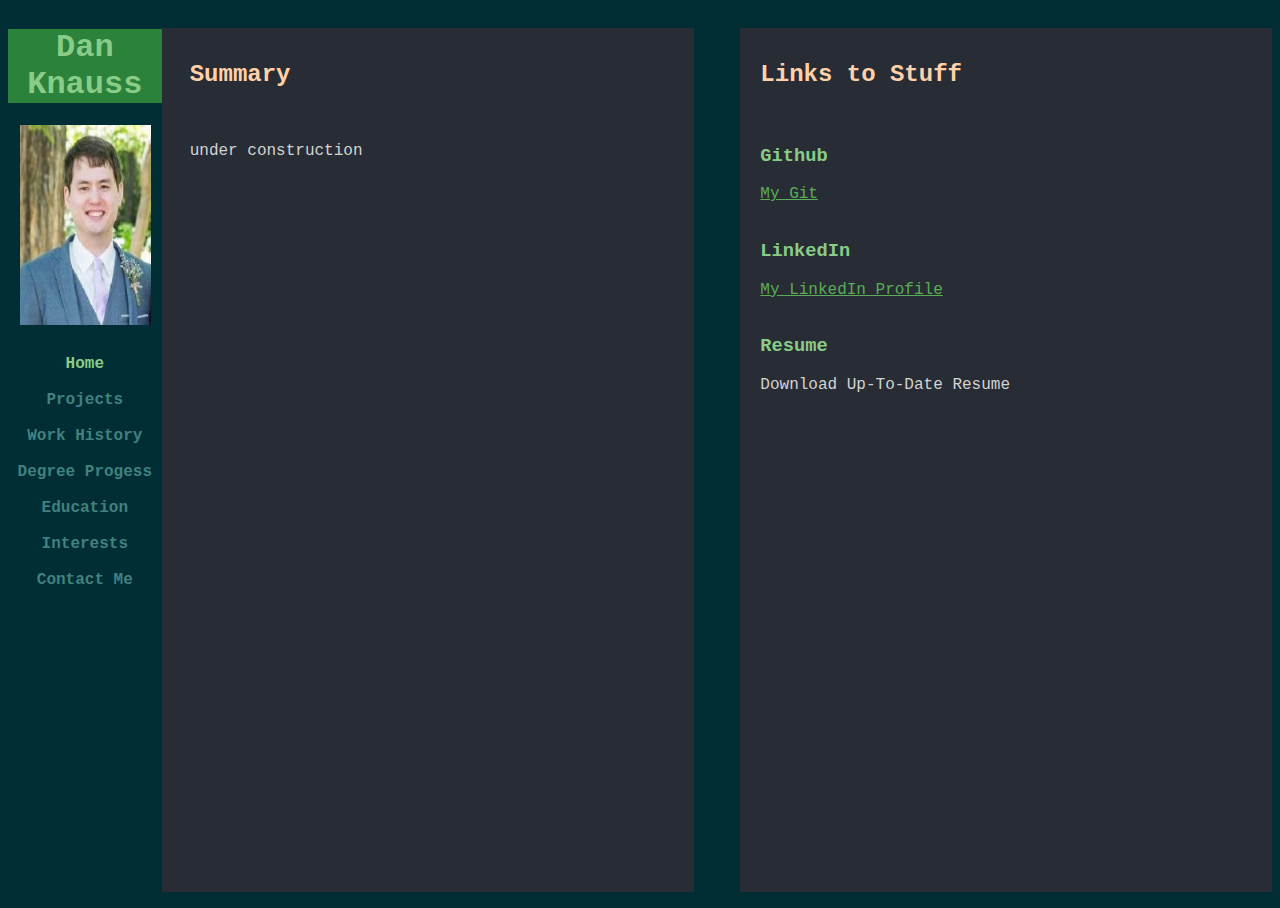
<file: index.html>
<!DOCTYPE html>
<html lang="en">

<head>
    <title>Dan's Website</title>
    <meta charset="utf-8">
    <meta name="description" content="Home page for this website, summary, links">

    <link rel="stylesheet" href="dans.css">

    <script src="dans.js"></script>

</head>


<body>

    <div class="left">

        <div class="left-wrapper">

            <div class="header">
                <h1>Dan Knauss</h1>
            </div>

            <div class="profile"></div>

            <div class="side-nav">

                <div class="ul">

                    <div class="li">

                        <a href="index.html">
                            <div class="rs">Home</div>
                        </a>

                    </div>&nbsp;

                    <div class="li">
                        <div class="a"><a href="programmingprojects.html">Projects</a></div>
                    </div>&nbsp;

                    <div class="li">
                        <div class="a"><a href="workhistory.html">Work History</a></div>
                    </div>&nbsp;

                    <div class="li">
                        <div class="a"><a href="progress.html">Degree Progess</a></div>
                    </div>&nbsp;

                    <div class="li">
                        <div class="a"><a href="education.html">Education</a></div>
                    </div>&nbsp;

                    <div class="li">
                        <div class="a"><a href="interests.html">Interests</a></div>
                    </div>&nbsp;

                    <div class="li">
                        <div class="a"><a href="contactme.html">Contact Me</a></div>
                    </div>&nbsp;

                </div>

            </div>
            <!--side-nav-->

        </div>
        <!--endLEFTwrapper-->


    </div>
    <!--LEFT -->


    <div class="right">

        <div class="main">

            <div class="right-left">

                <div class="right-left-wrapper">



                    <div class="h2">
                        <h2>Summary</h2>
                    </div>&nbsp;
                    <p>
                        under construction
                    </p>

                    <!-- <p>When I was 13, I took apart my family's computer. After observing each part, I carefully put it back together in working order. Since then I've built several computers completely from scratch, both for myself and for friends.</p>

                    <p>I'm currently working on finishing my undergraduate degree (B.S.) in Software Engineering, through ASU online.</p>

                    <p>While doing so, I'd like to find a job in Computer Programming or in a closely related field so that I can deepen my programming knowledge and skillset.</p>

                    <p>If you're an interested employer and want to contact me, click on the "Contact Me" link at the bottom of the nav bar.</p>

                    <p>If you're a fellow coder that has a cool project that you'd like to collaborate on, let me know!</p> -->

                </div>
                <!--endRIGHTLEFTwrapper-->
            </div>
            <!--end RIGHTLEFT -->


            <div class="right-right">

                <div class="right-right-wrapper">

                    <div class="h2">
                        <h2>Links to Stuff</h2>
                    </div>&nbsp;

                    <div class="h3">
                        <h3>Github</h3></div>
                    
                    <div class="a"><a href="https://github.com/sandalhathat">My Git</a></div>
                    &nbsp;

                    <div class="h3">
                        <h3>LinkedIn</h3>
                    </div>

                    <div class="a">
                        <a href="www.linkedin.com/in/danieldknauss">My LinkedIn Profile
                    </a></div>
                    &nbsp;

                    <div class="h3">
                        <h3>Resume</h3>
                    </div>
                    <p>Download Up-To-Date Resume</p>&nbsp;

                </div>
                <!--endRIGHTRIGHTwrapper-->

            </div>
            <!--ENDRIGHTRIGHT -->

        </div>
        <!--endmain-->

    </div>
    <!--endRIGHT-->

</body>

</html>
</file>
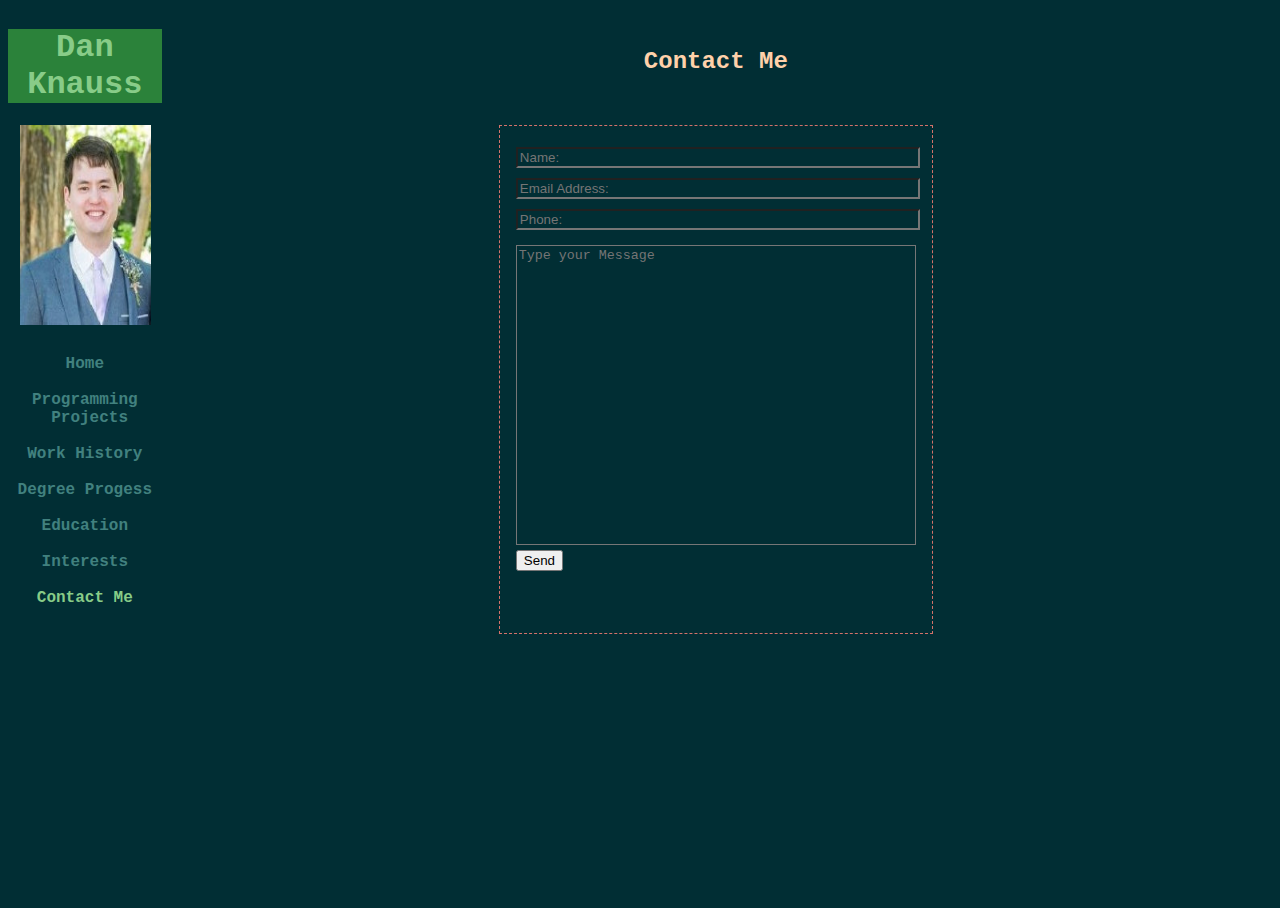
<file: contactme.html>
<!DOCTYPE html>
<html lang="en">

<head>
    <title>Dan's Website</title>
    <meta charset="utf-8">
    <meta name="description" content="how to get in touch with me, contact, email">
    <link rel="stylesheet" href="dans.css">
</head>


<body>

    <div class="left">

        <div class="left-wrapper">

            <div class="header">
                <h1>Dan Knauss</h1>
            </div>

            <div class="profile"></div>

            <div class="side-nav">

                <div class="ul">

                    <div class="li">
                        <div class="a"><a href="index.html">Home</a></div>
                    </div>&nbsp;

                    <div class="li">
                        <div class="a"><a href="programmingprojects.html">Programming &nbsp;Projects</a></div>
                    </div>&nbsp;

                    <div class="li">
                        <div class="a"><a href="workhistory.html">Work History</a></div>
                    </div>&nbsp;

                    <div class="li">
                        <div class="a"><a href="progress.html">Degree Progess</a></div>
                    </div>&nbsp;

                    <div class="li">
                        <div class="a"><a href="education.html">Education</a></div>
                    </div>&nbsp;

                    <div class="li">
                        <div class="a"><a href="interests.html">Interests</a></div>
                    </div>&nbsp;

                    <div class="li">
                        <div class="a">
                            <a href="contactme.html">
                                <div class="rs">Contact Me</div>
                            </a>
                        </div>
                    </div>&nbsp;

                </div>

            </div>
            <!--side-nav-->

        </div>
        <!--endLEFTwrapper-->


    </div>
    <!--LEFT -->


    <div class="right">

        <div class="main">



            <div class="h2">
                <div class="h2-wrapper">
                    <h2>Contact Me</h2>
                </div>
            </div>
            <!--endh2-->

            <div class="form">
                <form>
                    <div class="form-wrapper">
                        <input type="text" name="name" placeholder="Name: " />
                        <input type="email" name="email" placeholder="Email Address: " />
                        <input type="text" name="phone" placeholder="Phone: " />
                    </div>

                    <textarea name="message" placeholder="Type your Message"></textarea>
                    <input type="submit" value="Send" />

                </form>

            </div>

        </div>
        <!--endmain-->

    </div>
    <!--endRIGHT-->

</body>

</html>
</file>
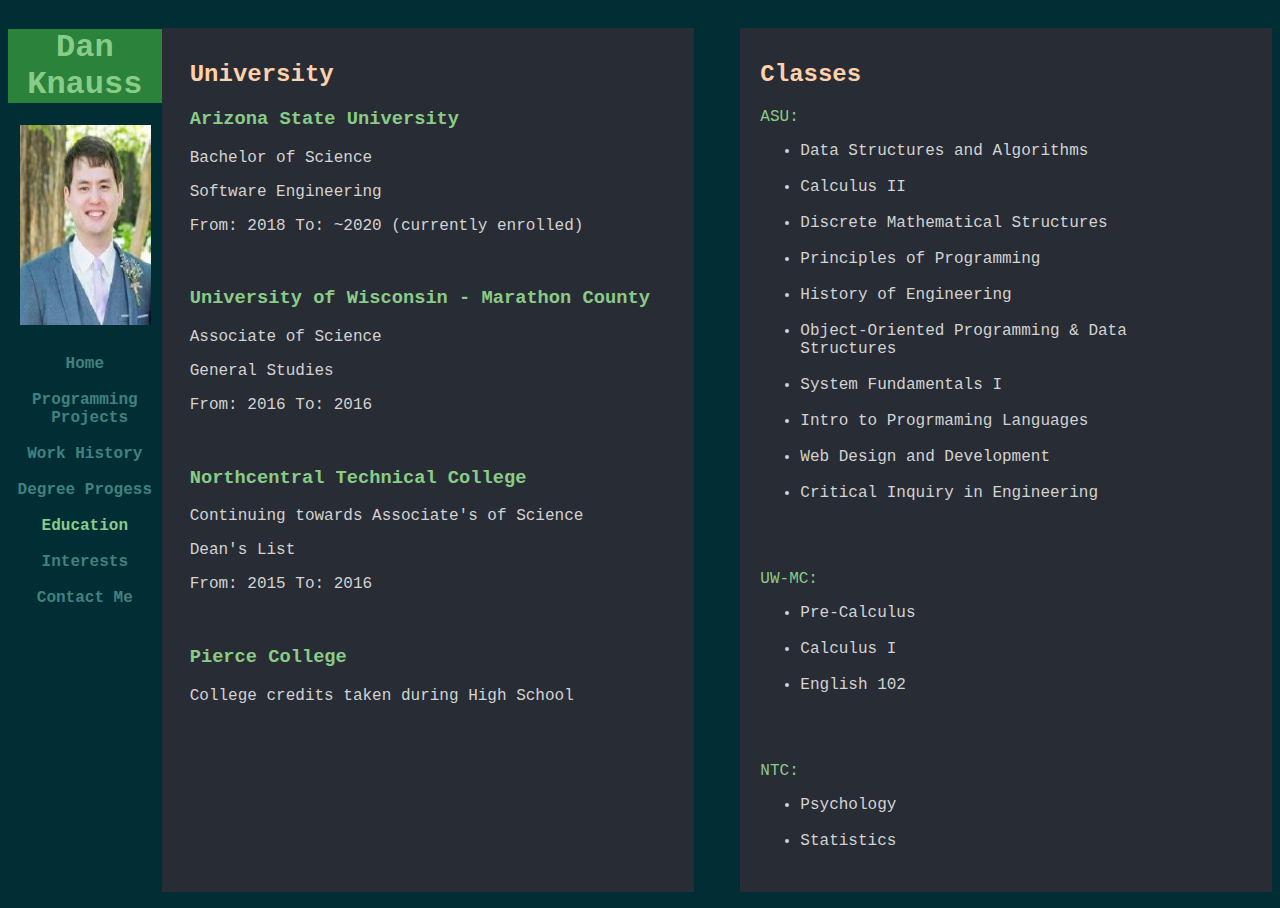
<file: education.html>
<!DOCTYPE html>
<html lang="en">

<head>
    <title>Dan's Website</title>
    <meta charset="utf-8">
    <meta name="description" content="education, mostly higher education">


    <link rel="stylesheet" href="dans.css">
</head>

<body>

    <div class="left">

        <div class="left-wrapper">

            <div class="header">
                <h1>Dan Knauss</h1>
            </div>

            <div class="profile"></div>

            <div class="side-nav">

                <div class="ul">

                    <div class="li">
                        <div class="a"><a href="index.html">Home</a></div>
                    </div>&nbsp;

                    <div class="li">
                        <div class="a"><a href="programmingprojects.html">Programming &nbsp;Projects</a></div>
                    </div>&nbsp;

                    <div class="li">
                        <div class="a"><a href="workhistory.html">Work History</a></div>
                    </div>&nbsp;

                    <div class="li">
                        <div class="a"><a href="progress.html">Degree Progess</a></div>
                    </div>&nbsp;

                    <div class="li">
                        <div class="a">
                            <a href="education.html">
                                <div class="rs">Education</div>
                            </a>
                        </div>
                    </div>&nbsp;

                    <div class="li">
                        <div class="a"><a href="interests.html">Interests</a></div>
                    </div>&nbsp;

                    <div class="li">
                        <div class="a"><a href="contactme.html">Contact Me</a></div>
                    </div>&nbsp;

                </div>

            </div>
            <!--side-nav-->

        </div>
        <!--endLEFTwrapper-->


    </div>
    <!--LEFT -->


    <div class="right">

        <div class="main">

            <div class="right-left">

                <div class="right-left-wrapper">

                    <div class="h2">
                        <h2>University</h2>
                    </div>

                    <div class="h3">
                        <h3>Arizona State University</h3>
                    </div>
                    <p>Bachelor of Science</p>
                    <p>Software Engineering</p>
                    <p>From: 2018 To: ~2020 (currently enrolled)</p>&nbsp;
                    <!--next-->

                    <div class="h3">
                        <h3>University of Wisconsin - Marathon County</h3>
                    </div>
                    <p>Associate of Science</p>
                    <p>General Studies</p>
                    <p>From: 2016 To: 2016</p>&nbsp;
                    <!--next-->


                    <div class="h3">
                        <h3>Northcentral Technical College</h3>
                    </div>
                    <p>Continuing towards Associate's of Science</p>

                    <p>Dean's List</p>
                    <p>From: 2015 To: 2016</p>&nbsp;
                    <!--next-->


                    <div class="h3">
                        <h3>Pierce College</h3>
                    </div>
                    <p>College credits taken during High School</p>&nbsp;
                    <!--next-->


                </div>
                <!--endRIGHTLEFTwrapper-->

            </div>
            <!--end RIGHTLEFT -->

            <div class="right-right">

                <div class="right-right-wrapper">
                    <!-- <div class="scroller"></div> -->

                    <div class="h2">


                        <h2>Classes</h2>

                    </div>
                    <div class="rs">
                        <p>ASU:</p>
                    </div>
                    <ul>
                        <li>Data Structures and Algorithms<br/><br/></li>
                        <li>Calculus II<br/><br/></li>
                        <li>Discrete Mathematical Structures<br/><br/></li>
                        <li>Principles of Programming<br/><br/></li>
                        <li>History of Engineering<br/><br/></li>
                        <li>Object-Oriented Programming & Data Structures<br/><br/></li>
                        <li>System Fundamentals I<br/><br/></li>
                        <li>Intro to Progrmaming Languages<br/><br/></li>
                        <li>Web Design and Development<br/><br/></li>
                        <li>Critical Inquiry in Engineering<br/><br/></li>

                    </ul>
                    &nbsp;
                    <!--next-->

                    <div class="rs">
                        <p>UW-MC:</p>
                    </div>
                    <ul>
                        <li>Pre-Calculus<br/><br/></li>
                        <li>Calculus I<br/><br/></li>
                        <li>English 102<br/><br/></li>

                    </ul>
                    &nbsp;
                    <!--next-->

                    <div class="rs">
                        <p>NTC:</p>
                    </div>
                    <ul>
                        <li>Psychology<br/><br/></li>
                        <li>Statistics<br/><br/></li>

                    </ul>
                    &nbsp;
                    <!--next-->

                </div>
                <!--endRIGHTRIGHTwrapper-->

            </div>
            <!--ENDRIGHTRIGHT -->

        </div>
        <!--endmain-->

    </div>
    <!--endRIGHT-->

</body>

</html>
</file>
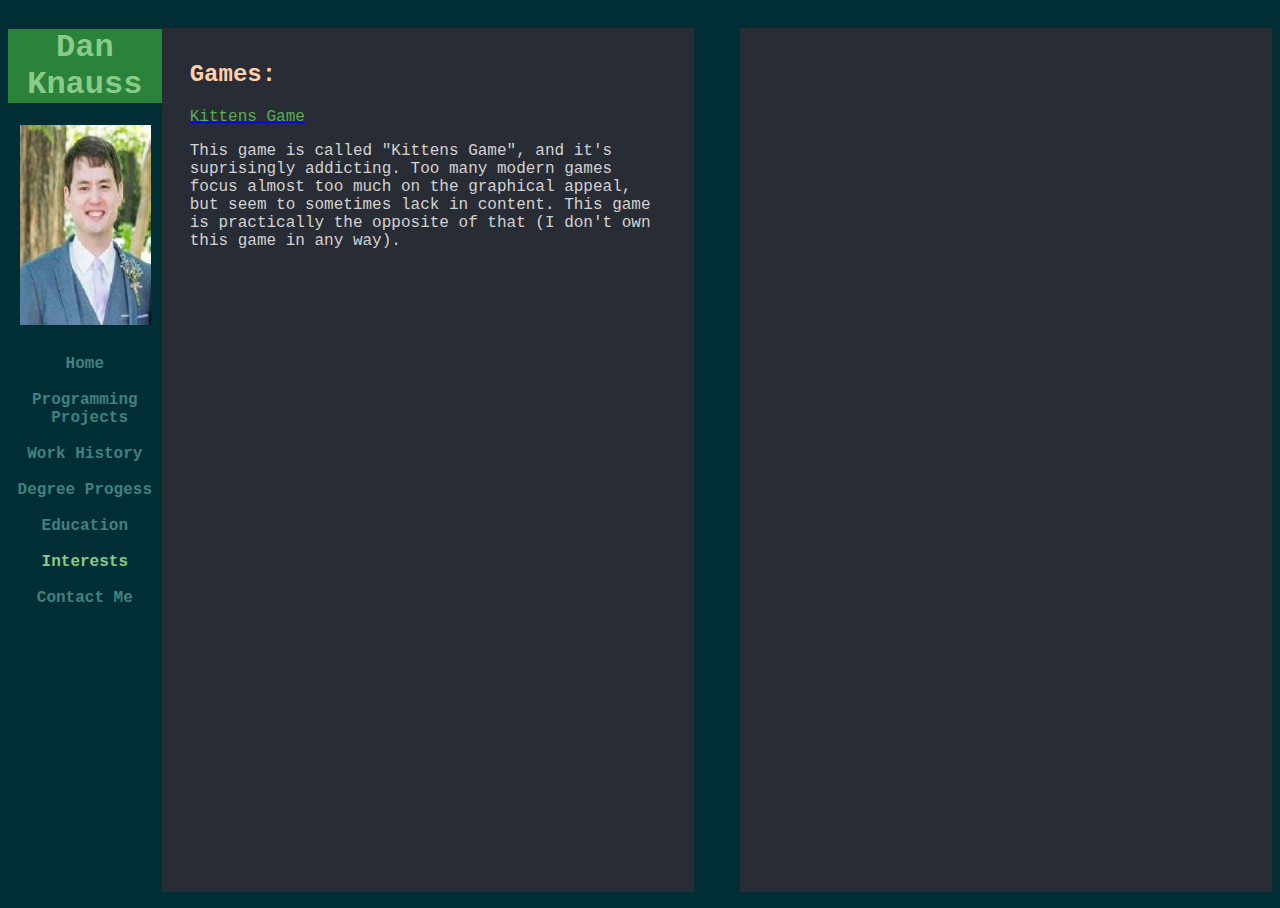
<file: interests.html>
<!DOCTYPE html>
<html lang="en">

<head>
    <title>Dan's Website</title>
    <meta charset="utf-8">
    <meta name="description" content="some stuff I find cool, kittens game">
    <link rel="stylesheet" href="dans.css">
</head>


<body>

    <div class="left">

        <div class="left-wrapper">

            <div class="header">
                <h1>Dan Knauss</h1>
            </div>

            <div class="profile"></div>

            <div class="side-nav">

                <div class="ul">

                    <div class="li">
                        <div class="a"><a href="index.html">Home</a></div>
                    </div>&nbsp;

                    <div class="li">
                        <div class="a"><a href="programmingprojects.html">Programming &nbsp;Projects</a></div>
                    </div>&nbsp;

                    <div class="li">
                        <div class="a"><a href="workhistory.html">Work History</a></div>
                    </div>&nbsp;

                    <div class="li">
                        <div class="a"><a href="progress.html">Degree Progess</a></div>
                    </div>&nbsp;

                    <div class="li">
                        <div class="a"><a href="education.html">Education</a></div>
                    </div>&nbsp;

                    <div class="li">
                        <div class="a">
                            <a href="interests.html">
                                <div class="rs">Interests</div>
                            </a>
                        </div>
                    </div>&nbsp;

                    <div class="li">
                        <div class="a"><a href="contactme.html">Contact Me</a></div>
                    </div>&nbsp;

                </div>


            </div>
            <!--side-nav-->

        </div>
        <!--endLEFTwrapper-->


    </div>
    <!--LEFT -->


    <div class="right">

        <div class="main">

            <div class="right-left">

                <div class="right-left-wrapper">

                    <div class="h2">
                        <h2>Games:</h2>
                    </div>

                    <div class="h3">
                        <a href="http://bloodrizer.ru/games/kittens/#">
                            <div class="a">Kittens Game</div>
                        </a>
                    </div>



                    <p>This game is called "Kittens Game", and it's suprisingly addicting. Too many modern games focus almost too much on the graphical appeal, but seem to sometimes lack in content. This game is practically the opposite of that (I don't
                        own this game in any way).</p>

                </div>
                <!--endRIGHTLEFTwrapper-->

            </div>
            <!--end RIGHTLEFT -->




            <div class="right-right">

                <div class="right-right-wrapper">




                </div>
                <!--endRIGHTRIGHTwrapper-->

            </div>
            <!--ENDRIGHTRIGHT -->


        </div>
        <!--endmain-->

    </div>
    <!--endRIGHT-->










</body>













</html>
</file>
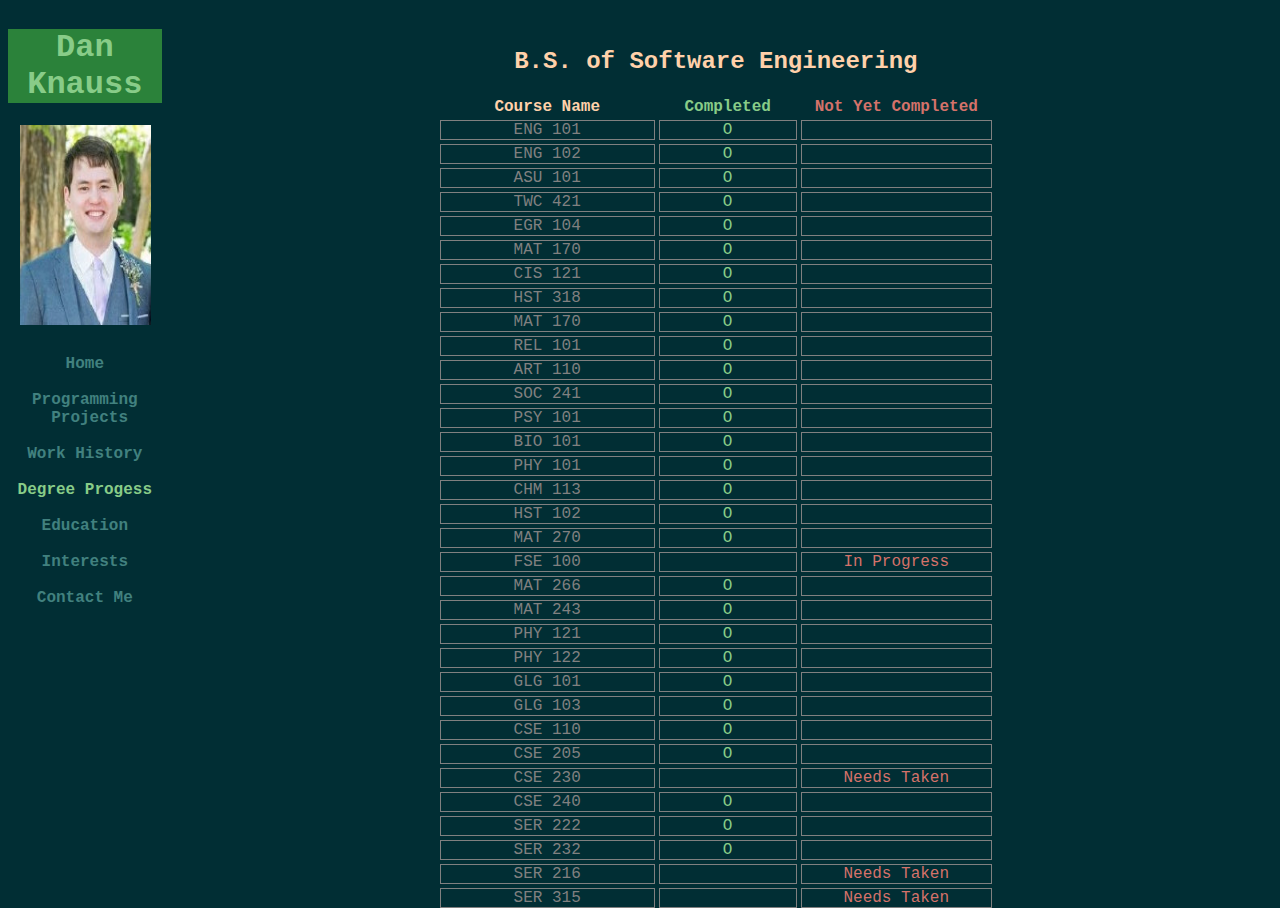
<file: progress.html>
<!DOCTYPE html>
<html lang="en">

<head>
    <title>Dan's Website</title>
    <meta charset="utf-8">
    <meta name="description" content="degree progress, classes until graduated">
    <link rel="stylesheet" href="dans.css">
</head>


<body>

    <div class="left">

        <div class="left-wrapper">

            <div class="header">
                <h1>Dan Knauss</h1>
            </div>

            <div class="profile"></div>

            <div class="side-nav">

                <div class="ul">

                    <div class="li">
                        <div class="a"><a href="index.html">Home</a></div>
                    </div>&nbsp;

                    <div class="li">
                        <div class="a"><a href="programmingprojects.html">Programming &nbsp;Projects</a></div>
                    </div>&nbsp;

                    <div class="li">
                        <div class="a"><a href="workhistory.html">Work History</a></div>
                    </div>&nbsp;

                    <div class="li">
                        <div class="a">
                            <a href="progress.html">
                                <div class="rs">Degree Progess</div>
                            </a>
                        </div>
                    </div>&nbsp;

                    <div class="li">
                        <div class="a"><a href="education.html">Education</a></div>
                    </div>&nbsp;

                    <div class="li">
                        <div class="a"><a href="interests.html">Interests</a></div>
                    </div>&nbsp;

                    <div class="li">
                        <div class="a"><a href="contactme.html">Contact Me</a></div>
                    </div>&nbsp;

                </div>

            </div>
            <!--side-nav-->

        </div>
        <!--endLEFTwrapper-->


    </div>
    <!--LEFT -->


    <div class="right">

        <div class="main">

            <div class="main-wrapper">

                <div class="h2">
                    <h2>B.S. of Software Engineering</h2>
                </div>
                <!--endh2-->

                <table>

                    <tr>
                        <th>
                            <div class="h2">
                                Course Name
                            </div>
                        </th>
                        <th>
                            <div class="h3">
                                Completed
                            </div>
                        </th>
                        <th>
                            <div class="rct">
                                Not Yet Completed
                            </div>
                        </th>
                    </tr>

                    <tr>
                        <td>
                            <div class="td">ENG 101</div>
                        </td>
                        <td>
                            <div class="td">
                                <div class="h3">O</div>
                            </div>
                        </td>
                        <td>
                            <div class="td">
                                <div class="rct">&nbsp;</div>
                            </div>
                        </td>
                    </tr>

                    <tr>
                        <td>
                            <div class="td">ENG 102</div>
                        </td>
                        <td>
                            <div class="td">
                                <div class="h3">O</div>
                            </div>
                        </td>
                        <td>
                            <div class="td">
                                <div class="rct">&nbsp;</div>
                            </div>
                        </td>
                    </tr>

                    <tr>
                        <td>
                            <div class="td">ASU 101</div>
                        </td>
                        <td>
                            <div class="td">
                                <div class="h3">O</div>
                            </div>
                        </td>
                        <td>
                            <div class="td">
                                <div class="rct">&nbsp;</div>
                            </div>
                        </td>
                    </tr>

                    <tr>
                        <td>
                            <div class="td">TWC 421</div>
                        </td>
                        <td>
                            <div class="td">
                                <div class="h3">O</div>
                            </div>
                        </td>
                        <td>
                            <div class="td">
                                <div class="rct">&nbsp;</div>
                            </div>
                        </td>
                    </tr>

                    <tr>
                        <td>
                            <div class="td">EGR 104</div>
                        </td>
                        <td>
                            <div class="td">
                                <div class="h3">O</div>
                            </div>
                        </td>
                        <td>
                            <div class="td">
                                <div class="rct">&nbsp;</div>
                            </div>
                        </td>
                    </tr>

                    <tr>
                        <td>
                            <div class="td">MAT 170</div>
                        </td>
                        <td>
                            <div class="td">
                                <div class="h3">O</div>
                            </div>
                        </td>
                        <td>
                            <div class="td">
                                <div class="rct">&nbsp;</div>
                            </div>
                        </td>
                    </tr>

                    <tr>
                        <td>
                            <div class="td">CIS 121</div>
                        </td>
                        <td>
                            <div class="td">
                                <div class="h3">O</div>
                            </div>
                        </td>
                        <td>
                            <div class="td">
                                <div class="rct">&nbsp;</div>
                            </div>
                        </td>
                    </tr>

                    <tr>
                        <td>
                            <div class="td">HST 318</div>
                        </td>
                        <td>
                            <div class="td">
                                <div class="h3">O</div>
                            </div>
                        </td>
                        <td>
                            <div class="td">
                                <div class="rct">&nbsp;</div>
                            </div>
                        </td>
                    </tr>

                    <tr>
                        <td>
                            <div class="td">MAT 170</div>
                        </td>
                        <td>
                            <div class="td">
                                <div class="h3">O</div>
                            </div>
                        </td>
                        <td>
                            <div class="td">
                                <div class="rct">&nbsp;</div>
                            </div>
                        </td>
                    </tr>

                    <tr>
                        <td>
                            <div class="td">REL 101</div>
                        </td>
                        <td>
                            <div class="td">
                                <div class="h3">O</div>
                            </div>
                        </td>
                        <td>
                            <div class="td">
                                <div class="rct">&nbsp;</div>
                            </div>
                        </td>
                    </tr>

                    <tr>
                        <td>
                            <div class="td">ART 110</div>
                        </td>
                        <td>
                            <div class="td">
                                <div class="h3">O</div>
                            </div>
                        </td>
                        <td>
                            <div class="td">
                                <div class="rct">&nbsp;</div>
                            </div>
                        </td>
                    </tr>

                    <tr>
                        <td>
                            <div class="td">SOC 241</div>
                        </td>
                        <td>
                            <div class="td">
                                <div class="h3">O</div>
                            </div>
                        </td>
                        <td>
                            <div class="td">
                                <div class="rct">&nbsp;</div>
                            </div>
                        </td>
                    </tr>

                    <tr>
                        <td>
                            <div class="td">PSY 101</div>
                        </td>
                        <td>
                            <div class="td">
                                <div class="h3">O</div>
                            </div>
                        </td>
                        <td>
                            <div class="td">
                                <div class="rct">&nbsp;</div>
                            </div>
                        </td>
                    </tr>

                    <tr>
                        <td>
                            <div class="td">BIO 101</div>
                        </td>
                        <td>
                            <div class="td">
                                <div class="h3">O</div>
                            </div>
                        </td>
                        <td>
                            <div class="td">
                                <div class="rct">&nbsp;</div>
                            </div>
                        </td>
                    </tr>

                    <tr>
                        <td>
                            <div class="td">PHY 101</div>
                        </td>
                        <td>
                            <div class="td">
                                <div class="h3">O</div>
                            </div>
                        </td>
                        <td>
                            <div class="td">
                                <div class="rct">&nbsp;</div>
                            </div>
                        </td>
                    </tr>

                    <tr>
                        <td>
                            <div class="td">CHM 113</div>
                        </td>
                        <td>
                            <div class="td">
                                <div class="h3">O</div>
                            </div>
                        </td>
                        <td>
                            <div class="td">
                                <div class="rct">&nbsp;</div>
                            </div>
                        </td>
                    </tr>

                    <tr>
                        <td>
                            <div class="td">HST 102</div>
                        </td>
                        <td>
                            <div class="td">
                                <div class="h3">O</div>
                            </div>
                        </td>
                        <td>
                            <div class="td">
                                <div class="rct">&nbsp;</div>
                            </div>
                        </td>
                    </tr>

                    <tr>
                        <td>
                            <div class="td">MAT 270</div>
                        </td>
                        <td>
                            <div class="td">
                                <div class="h3">O</div>
                            </div>
                        </td>
                        <td>
                            <div class="td">
                                <div class="rct">&nbsp;</div>
                            </div>
                        </td>
                    </tr>

                    <tr>
                        <td>
                            <div class="td">FSE 100</div>
                        </td>
                        <td>
                            <div class="td">
                                <div class="h3">&nbsp;</div>
                            </div>
                        </td>
                        <td>
                            <div class="td">
                                <div class="rct">In Progress</div>
                            </div>
                        </td>
                    </tr>

                    <tr>
                        <td>
                            <div class="td">MAT 266</div>
                        </td>
                        <td>
                            <div class="td">
                                <div class="h3">O</div>
                            </div>
                        </td>
                        <td>
                            <div class="td">
                                <div class="rct">&nbsp;</div>
                            </div>
                        </td>
                    </tr>

                    <tr>
                        <td>
                            <div class="td">MAT 243</div>
                        </td>
                        <td>
                            <div class="td">
                                <div class="h3">O</div>
                            </div>
                        </td>
                        <td>
                            <div class="td">
                                <div class="rct">&nbsp;</div>
                            </div>
                        </td>
                    </tr>

                    <tr>
                        <td>
                            <div class="td">PHY 121</div>
                        </td>
                        <td>
                            <div class="td">
                                <div class="h3">O</div>
                            </div>
                        </td>
                        <td>
                            <div class="td">
                                <div class="rct">&nbsp;</div>
                            </div>
                        </td>
                    </tr>

                    <tr>
                        <td>
                            <div class="td">PHY 122</div>
                        </td>
                        <td>
                            <div class="td">
                                <div class="h3">O</div>
                            </div>
                        </td>
                        <td>
                            <div class="td">
                                <div class="rct">&nbsp;</div>
                            </div>
                        </td>
                    </tr>

                    <tr>
                        <td>
                            <div class="td">GLG 101</div>
                        </td>
                        <td>
                            <div class="td">
                                <div class="h3">O</div>
                            </div>
                        </td>
                        <td>
                            <div class="td">
                                <div class="rct">&nbsp;</div>
                            </div>
                        </td>
                    </tr>

                    <tr>
                        <td>
                            <div class="td">GLG 103</div>
                        </td>
                        <td>
                            <div class="td">
                                <div class="h3">O</div>
                            </div>
                        </td>
                        <td>
                            <div class="td">
                                <div class="rct">&nbsp;</div>
                            </div>
                        </td>
                    </tr>

                    <tr>
                        <td>
                            <div class="td">CSE 110</div>
                        </td>
                        <td>
                            <div class="td">
                                <div class="h3">O</div>
                            </div>
                        </td>
                        <td>
                            <div class="td">
                                <div class="rct">&nbsp;</div>
                            </div>
                        </td>
                    </tr>

                    <tr>
                        <td>
                            <div class="td">CSE 205</div>
                        </td>
                        <td>
                            <div class="td">
                                <div class="h3">O</div>
                            </div>
                        </td>
                        <td>
                            <div class="td">
                                <div class="rct">&nbsp;</div>
                            </div>
                        </td>
                    </tr>

                    <tr>
                        <td>
                            <div class="td">CSE 230</div>
                        </td>
                        <td>
                            <div class="td">
                                <div class="h3">&nbsp;</div>
                            </div>
                        </td>
                        <td>
                            <div class="td">
                                <div class="rct">Needs Taken</div>
                            </div>
                        </td>
                    </tr>

                    <tr>
                        <td>
                            <div class="td">CSE 240</div>
                        </td>
                        <td>
                            <div class="td">
                                <div class="h3">O</div>
                            </div>
                        </td>
                        <td>
                            <div class="td">
                                <div class="rct">&nbsp;</div>
                            </div>
                        </td>
                    </tr>

                    <tr>
                        <td>
                            <div class="td">SER 222</div>
                        </td>
                        <td>
                            <div class="td">
                                <div class="h3">O</div>
                            </div>
                        </td>
                        <td>
                            <div class="td">
                                <div class="rct">&nbsp;</div>
                            </div>
                        </td>
                    </tr>

                    <tr>
                        <td>
                            <div class="td">SER 232</div>
                        </td>
                        <td>
                            <div class="td">
                                <div class="h3">O</div>
                            </div>
                        </td>
                        <td>
                            <div class="td">
                                <div class="rct">&nbsp;</div>
                            </div>
                        </td>
                    </tr>

                    <tr>
                        <td>
                            <div class="td">SER 216</div>
                        </td>
                        <td>
                            <div class="td">
                                <div class="h3">&nbsp;</div>
                            </div>
                        </td>
                        <td>
                            <div class="td">
                                <div class="rct">Needs Taken</div>
                            </div>
                        </td>
                    </tr>

                    <tr>
                        <td>
                            <div class="td">SER 315</div>
                        </td>
                        <td>
                            <div class="td">
                                <div class="h3">&nbsp;</div>
                            </div>
                        </td>
                        <td>
                            <div class="td">
                                <div class="rct">Needs Taken</div>
                            </div>
                        </td>
                    </tr>

                    <tr>
                        <td>
                            <div class="td">SER 316</div>
                        </td>
                        <td>
                            <div class="td">
                                <div class="h3">&nbsp;</div>
                            </div>
                        </td>
                        <td>
                            <div class="td">
                                <div class="rct">Needs Taken</div>
                            </div>
                        </td>
                    </tr>

                    <tr>
                        <td>
                            <div class="td">SER 415</div>
                        </td>
                        <td>
                            <div class="td">
                                <div class="h3">&nbsp;</div>
                            </div>
                        </td>
                        <td>
                            <div class="td">
                                <div class="rct">Needs Taken</div>
                            </div>
                        </td>
                    </tr>

                    <tr>
                        <td>
                            <div class="td">SER 416</div>
                        </td>
                        <td>
                            <div class="td">
                                <div class="h3">&nbsp;</div>
                            </div>
                        </td>
                        <td>
                            <div class="td">
                                <div class="rct">Needs Taken</div>
                            </div>
                        </td>
                    </tr>

                    <tr>
                        <td>
                            <div class="td">SER 321</div>
                        </td>
                        <td>
                            <div class="td">
                                <div class="h3">&nbsp;</div>
                            </div>
                        </td>
                        <td>
                            <div class="td">
                                <div class="rct">Needs Taken</div>
                            </div>
                        </td>
                    </tr>

                    <tr>
                        <td>
                            <div class="td">SER 322</div>
                        </td>
                        <td>
                            <div class="td">
                                <div class="h3">&nbsp;</div>
                            </div>
                        </td>
                        <td>
                            <div class="td">
                                <div class="rct">Needs Taken</div>
                            </div>
                        </td>
                    </tr>

                    <tr>
                        <td>
                            <div class="td">SER 334</div>
                        </td>
                        <td>
                            <div class="td">
                                <div class="h3">&nbsp;</div>
                            </div>
                        </td>
                        <td>
                            <div class="td">
                                <div class="rct">Needs Taken</div>
                            </div>
                        </td>
                    </tr>

                    <tr>
                        <td>
                            <div class="td">SER 335</div>
                        </td>
                        <td>
                            <div class="td">
                                <div class="h3">&nbsp;</div>
                            </div>
                        </td>
                        <td>
                            <div class="td">
                                <div class="rct">Needs Taken</div>
                            </div>
                        </td>
                    </tr>

                    <tr>
                        <td>
                            <div class="td">SER 401</div>
                        </td>
                        <td>
                            <div class="td">
                                <div class="h3">&nbsp;</div>
                            </div>
                        </td>
                        <td>
                            <div class="td">
                                <div class="rct">Needs Taken</div>
                            </div>
                        </td>
                    </tr>

                    <tr>
                        <td>
                            <div class="td">SER 402</div>
                        </td>
                        <td>
                            <div class="td">
                                <div class="h3">&nbsp;</div>
                            </div>
                        </td>
                        <td>
                            <div class="td">
                                <div class="rct">Needs Taken</div>
                            </div>
                        </td>
                    </tr>

                    <tr>
                        <td>
                            <div class="td">SER 4XX (elective)</div>
                        </td>
                        <td>
                            <div class="td">
                                <div class="h3">&nbsp;</div>
                            </div>
                        </td>
                        <td>
                            <div class="td">
                                <div class="rct">Needs Taken</div>
                            </div>
                        </td>
                    </tr>

                    <tr>
                        <td>
                            <div class="td">(tech. elective)</div>
                        </td>
                        <td>
                            <div class="td">
                                <div class="h3">&nbsp;</div>
                            </div>
                        </td>
                        <td>
                            <div class="td">
                                <div class="rct">Needs Taken</div>
                            </div>
                        </td>
                    </tr>

                    <tr>
                        <td>
                            <div class="td">TOTALS:</div>
                        </td>
                        <td>
                            <div class="td">
                                <div class="h3">COMPLETED:</div>
                            </div>
                        </td>
                        <td>
                            <div class="td">
                                <div class="rct">NEEDS TAKEN:</div>
                            </div>
                        </td>
                    </tr>

                    <tr>
                        <td>
                            <div class="td">&nbsp;</div>
                        </td>
                        <td>
                            <div class="td">
                                <div class="h3">29</div>
                            </div>
                        </td>
                        <td>
                            <div class="td">
                                <div class="rct">14</div>
                            </div>
                        </td>
                    </tr>


                </table>
            </div>
            <!--endMAINWRAPPER-->




        </div>
        <!--endmain-->

    </div>
    <!--endRIGHT-->

</body>

</html>
</file>
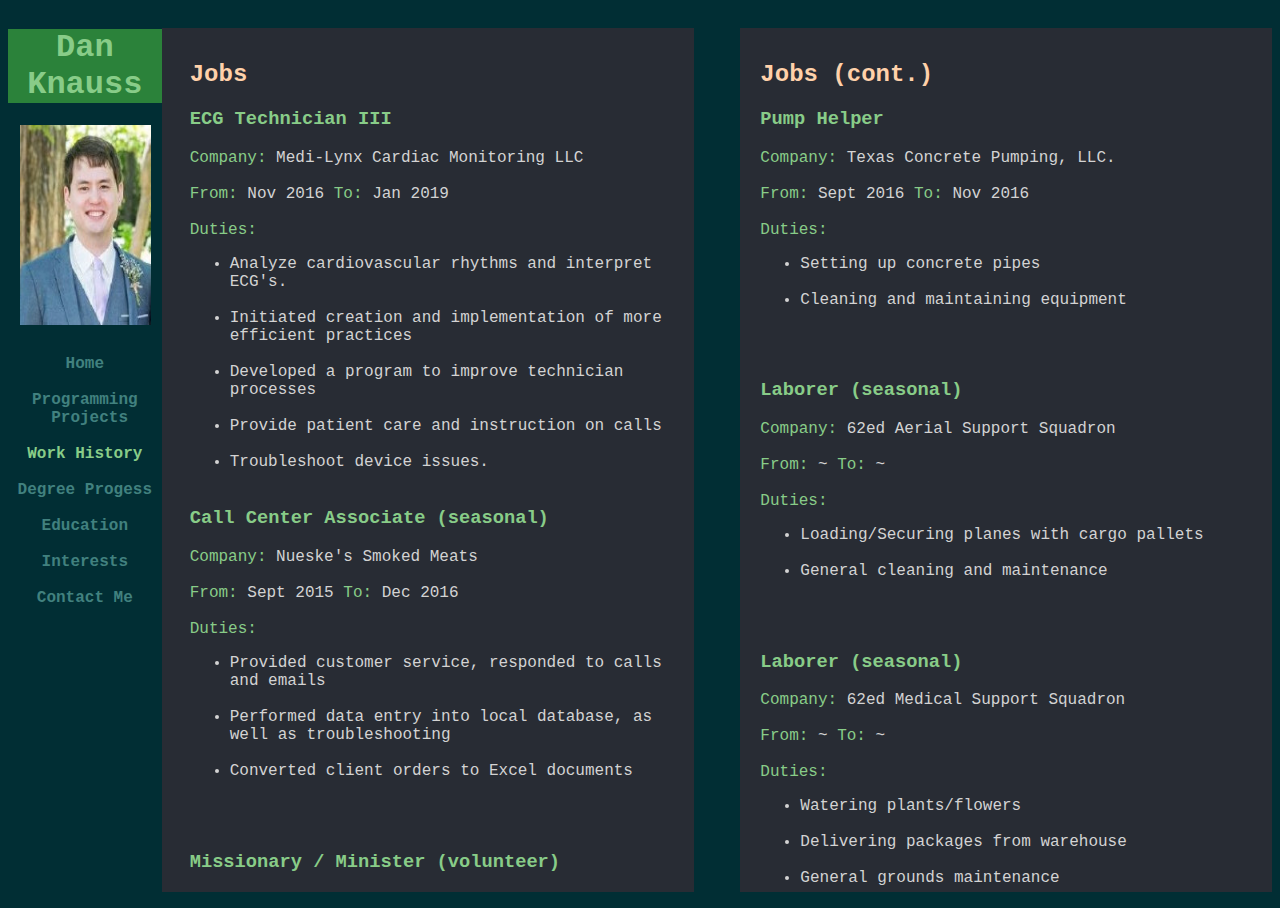
<file: workhistory.html>
<!DOCTYPE html>
<html lang="en">

<head>
    <title>Dan's Website</title>
    <meta charset="utf-8">
    <meta name="description" content="Past job employment">
    <link rel="stylesheet" href="dans.css">
</head>

<body>

    <div class="left">

        <div class="left-wrapper">

            <div class="header">
                <h1>Dan Knauss</h1>
            </div>

            <div class="profile"></div>

            <div class="side-nav">

                <div class="ul">

                    <div class="li">
                        <div class="a"><a href="index.html">Home</a></div>
                    </div><br>

                    <div class="li">
                        <div class="a"><a href="programmingprojects.html">Programming &nbsp;Projects</a></div>
                    </div><br>

                    <div class="li">
                        <div class="a">
                            <a href="workhistory.html">
                                <div class="rs">Work History</div>
                            </a>
                        </div>
                    </div><br>

                    <div class="li">
                        <div class="a"><a href="progress.html">Degree Progess</a></div>
                    </div><br>

                    <div class="li">
                        <div class="a"><a href="education.html">Education</a></div>
                    </div><br>

                    <div class="li">
                        <div class="a"><a href="interests.html">Interests</a></div>
                    </div><br>

                    <div class="li">
                        <div class="a"><a href="contactme.html">Contact Me</a></div>
                    </div><br>

                </div>

            </div>
            <!--side-nav-->

        </div>
        <!--endLEFTwrapper-->


    </div>
    <!--LEFT -->


    <div class="right">

        <div class="main">

            <div class="right-left">




                <div class="right-left-wrapper">

                    <div class="h2">
                        <h2>Jobs</h2>
                    </div>

                    <div class="h3">
                        <h3>ECG Technician III</h3>
                    </div>

                    <div>
                        <div class="gt"><div class="rs">Company:</div>
                        Medi-Lynx Cardiac Monitoring LLC</div><br>

                        <div class="gt">
                            <div class="rs">From: </div>Nov 2016
                            <div class="rs">To: </div>Jan 2019</div><br/>
                            <div class="rs">Duties:</div>
                    </div>

                    
                    <ul>
                        <li>Analyze cardiovascular rhythms and interpret ECG's.<br/><br/></li>
                        <li>Initiated creation and implementation of more efficient practices<br/><br/></li>
                        <li>Developed a program to improve technician processes<br/><br/></li>
                        <li>Provide patient care and instruction on calls<br/><br/></li>
                        <li>Troubleshoot device issues.<br/><br/></li>
                    </ul>

                    <div class="h3">
                        <h3>Call Center Associate (seasonal)</h3>
                    </div>
                    <div>
                        <div class="gt"><div class="rs">Company:</div>
                        Nueske's Smoked Meats</div><br>

                        <div class="gt">
                            <div class="rs">From: </div>Sept 2015
                            <div class="rs">To: </div>Dec 2016</div><br>
                            <div class="rs">Duties:</div>
                    </div>

                    <ul>
                        <li>Provided customer service, responded to calls and emails<br/><br/></li>
                        <li>Performed data entry into local database, as well as troubleshooting<br/><br/></li>
                        <li>Converted client orders to Excel documents<br/><br/></li>

                    </ul><br>

                    <div class="h3">
                        <h3>Missionary / Minister (volunteer)</h3>
                    </div>
                    <div>
                        <div class="gt"><div class="rs">Company:</div>
                        Christian Church Fellowship (non-denom)</div><br>

                        <div class="gt">
                            <div class="rs">From: </div>Sept 2010
                            <div class="rs">To: </div>Sept 2015</div><br>
                            <div class="rs">Duties:</div>
                    </div>
                    <ul>
                        <li>Devoted time to family counseling, public outreach, and funeral services<br/><br/></li>
                        <li>Responsible for travel planning and scheduling<br/><br/></li>
                    </ul><br>



                </div>
                <!--endRIGHTLEFTwrapper-->

            </div>
            <!--end RIGHTLEFT -->

            <div class="right-right">

                <div class="right-right-wrapper">

                    <div class="h2">
                        <h2>Jobs (cont.)</h2>
                    </div>
                    <!--next-->
                    <div class="h3">
                        <h3>Pump Helper</h3>
                    </div>

                    <div>
                        <div class="gt"><div class="rs">Company:</div>
                        Texas Concrete Pumping, LLC.</div><br>

                        <div class="gt">
                            <div class="rs">From: </div>Sept 2016
                            <div class="rs">To: </div>Nov 2016</div><br>
                            <div class="rs">Duties:</div>
                    </div>

                    <ul>
                        <li>Setting up concrete pipes<br/><br/></li>
                        <li>Cleaning and maintaining equipment<br/><br/></li>
                    </ul>
                    <br>
                    <!--next-->

                    <div class="h3">

                        <h3>Laborer (seasonal)</h3>

                    </div>

                    <div>
                        <div class="gt"><div class="rs">Company:</div>
                        62ed Aerial Support Squadron</div><br>

                        <div class="gt">
                            <div class="rs">From: </div>~
                            <div class="rs">To: </div>~</div><br>
                            <div class="rs">Duties:</div>
                    </div>

                    <ul>
                        <li>Loading/Securing planes with cargo pallets<br/><br/></li>
                        <li>General cleaning and maintenance<br/><br/></li>
                    </ul>
                    <br>
                    <!--next-->

                    <div class="h3">

                        <h3>Laborer (seasonal)</h3>


                    </div>

                    <div>
                        <div class="gt"><div class="rs">Company:</div>
                        62ed Medical Support Squadron</div><br>

                        <div class="gt">
                            <div class="rs">From: </div>~
                            <div class="rs">To: </div>~</div><br>
                            <div class="rs">Duties:</div>
                    </div>

                    <ul>
                        <li>Watering plants/flowers<br/><br/></li>
                        <li>Delivering packages from warehouse<br/><br/></li>
                        <li>General grounds maintenance<br/><br/></li>
                    </ul>
                    <br>
                    <!--next-->


                </div>
                <!--endRIGHTRIGHTwrapper-->

            </div>
            <!--ENDRIGHTRIGHT -->

        </div>
        <!--endmain-->

    </div>
    <!--endRIGHT-->

</body>

</html>
</file>
<file: dans.css>
.header {
  background-color: #2B823A;
  text-align: center;
  color: #88CC88;
  word-wrap: break-word;

}

.side-nav {
  color: #41817F;
  font-weight: bold;
  display: flex;
  text-decoration: none;
  height: 100%;
  list-style: none;
  margin: auto;
  list-style-type: none;
  word-wrap: break-word;
  flex-direction: column;
  text-align: center;
  padding-top: 30px;

}

.side-nav ul {
  text-align: center;

}

.side-nav li {
  text-align: center;
  display: inline-block;


}

.side-nav a:link {
  color: #41817F;
  text-decoration: none;
}

.side-nav a:visited {
  color: #41817F;
}

.side-nav a:hover {
  color: #012E34;
  background-color: #41817F;
}

.current-link {
  color: #D4726A;

}

.side-nav ul li a:link {
  color: #41817F;
}

.h1 {
  background-color: #2B823A;
  color: #82C38D;
}

.h2 {
  color: #FFD1AA;
}

.h2-wrapper {
  text-align: center;
}

.h3 {
  color: #88CC88;
  /*color: #5AAC56;*/
}

html,
body {
  height: 100%;

}

.gt {
  white-space: nowrap;
}

.gt * {
  display: inline;
}

body {
  background-color: #012E34;
  /*
  margin: 0; does something..
  */
  font-family: courier;
  overflow: hidden;
}




.main {
  display: block;
  height: 96%;
  padding-top: 20px;
}

.profile {
  background-image: url(hmmPROFILEpic.jpg);
  background-repeat: no-repeat;
  background-size: 85% 100%;
  height: 200px;
  background-position: center;
}

.left {
  float: left;
  max-width: 12%;
  width: 12%;
  height: 99.5%;
  background-color: #012E34;
  position: fixed;
}

.left-wrapper {

  /*
  border: 1px solid;
  border-color: #41817F;
  */
  height: 100%;
}

/* -- -- -- -- */

.right {
  float: right;
  width: 88%;
  /*because nav takes up 12%*/
  height: 100%;
  /*
  background-color: #282c34;
  */
  background-color: #012E34;
  overflow-y: scroll;
  scrollbar-width: thin;
  scrollbar-color: #88CC88 #012E34;
  /* second number is proper background */
}

.right-right {
  width: 46%;
  float: right;
  height: 100%;
  color: #D3D3D3;
  background-color: #282c34;
  padding-left: 20px;
  overflow-y: scroll;
  scrollbar-width: thin;
  scrollbar-color: #88CC88 #282c34;
}

.right-right a {
  color: #5AAC56;
}

.a {
  color: #5AAC56;
}

.right-right-wrapper {
  padding-top: 13px;
  padding-right: 15px;
  margin-right: 25px;
}

.right-left {
  width: 48%;
  float: left;
  height: 100%;
  /*border-right: 1px dashed;*/
  overflow-y: scroll;
  scrollbar-width: thin;
  scrollbar-color: #88CC88 #282c34;
  border-color: #88CC88;
  color: #D3D3D3;
  background-color: #282c34;


}

.right-left-wrapper {
  padding-top: 13px;
  padding-left: 30px;
  padding-right: 30px;
}

.main-wrapper {
  padding-left: 45px;
  padding-right: 45px;
  padding-bottom: 45px;
  text-align: center;
}

/* title content for RR-text */

.rct {
  color: #D4726A;
}

/* specifics text color */

.rs {
  /*color: #FFB0AA;*/
  color: #88CC88;
}

rs {
  color: #88CC88;
}

.table {
  width: 100%;
  margin-right: auto;
  margin-left: auto;
  text-align: center;

}

.td,
.th {
  border: 1px solid grey;
  padding-left: 20px;
  padding-right: 20px;
  border-color: grey;
  color: grey;
}

th {
  color: #88CC88;
  word-wrap: break-word;
  padding-left: 15px;
  padding-right: 15px;

}

table {
  margin-right: auto;
  margin-left: auto;
  text-align: center;
}


.form {
  max-width: 400px;
  margin: 50px auto;
  padding: 16px;
  background-color: #012E34;
  color: #D4726A;
  border-color: #550600;
  border: 1px dashed;
  height: 55%;

}

.form-wrapper {
  width: 99%;
}

.form input[type="text"] {
  margin-top: 5px;
  margin-bottom: 5px;
  width: 100%;
  background-color: #012E34;
  color: white;
}

.form input[type="email"] {
  margin-top: 5px;
  margin-bottom: 5px;
  width: 100%;
  background-color: #012E34;
  color: white;
}

.form input[type="number"] {
  margin-top: 5px;
  margin-bottom: 5px;
  width: 100%;
  background-color: #012E34;
  color: white;
}

.form input[name="email"] {
  margin-top: 5px;
  margin-bottom: 5px;
  width: 100%;
  background-color: #012E34;
  color: white;
}

.form textarea input[type="text"],
.form textarea {
  margin-top: 10px;
  box-sizing: border-box;
  outline: none;
  width: 100%;
  color: white;
  background-color: #012E34;
  height: 300px;
  word-wrap: break-word;
  resize: none;
}

.scroller {

  scrollbar-color: #282c34 #282c34;
  overflow-y: scroll;
  width: thin;
}

scroller {
  scrollbar-color: #282c34;
  overflow: hidden;
  scrollbar-width: thin;
  visibility: hidden;
}

.scrollable-element {
  overflow: hidden;
  visibility: hidden;
}

scrollable-element {
  overflow: hidden;
  visibility: hidden;
}

/*

body::-webkit-scrollbar {
  width: 1em;
}

body::-webkit-scrollbar-track {
  -webkit-box-shadow: inset 0 0 6px rgba(0, 0, 0, 0.3);
}

body::webkit-scrollbar-thumb {
  background-color: darkgrey;
  outline: 1px solid slategrey;
  overflow: hidden;
  visibility: hidden;
  -ms-overflow-style: none;

}

body::-moz-scrollbar {
  width: 1em;
}

body::-moz-scrollbar-track {
  -moz-box-shadow: inset 0 0 6px rgba(0, 0, 0, 0.3);
}

body::moz-scrollbar-thumb {
  background-color: darkgrey;
  outline: 1px solid slategrey;
  overflow: hidden;
  visibility: hidden;
}
*/
</file>
